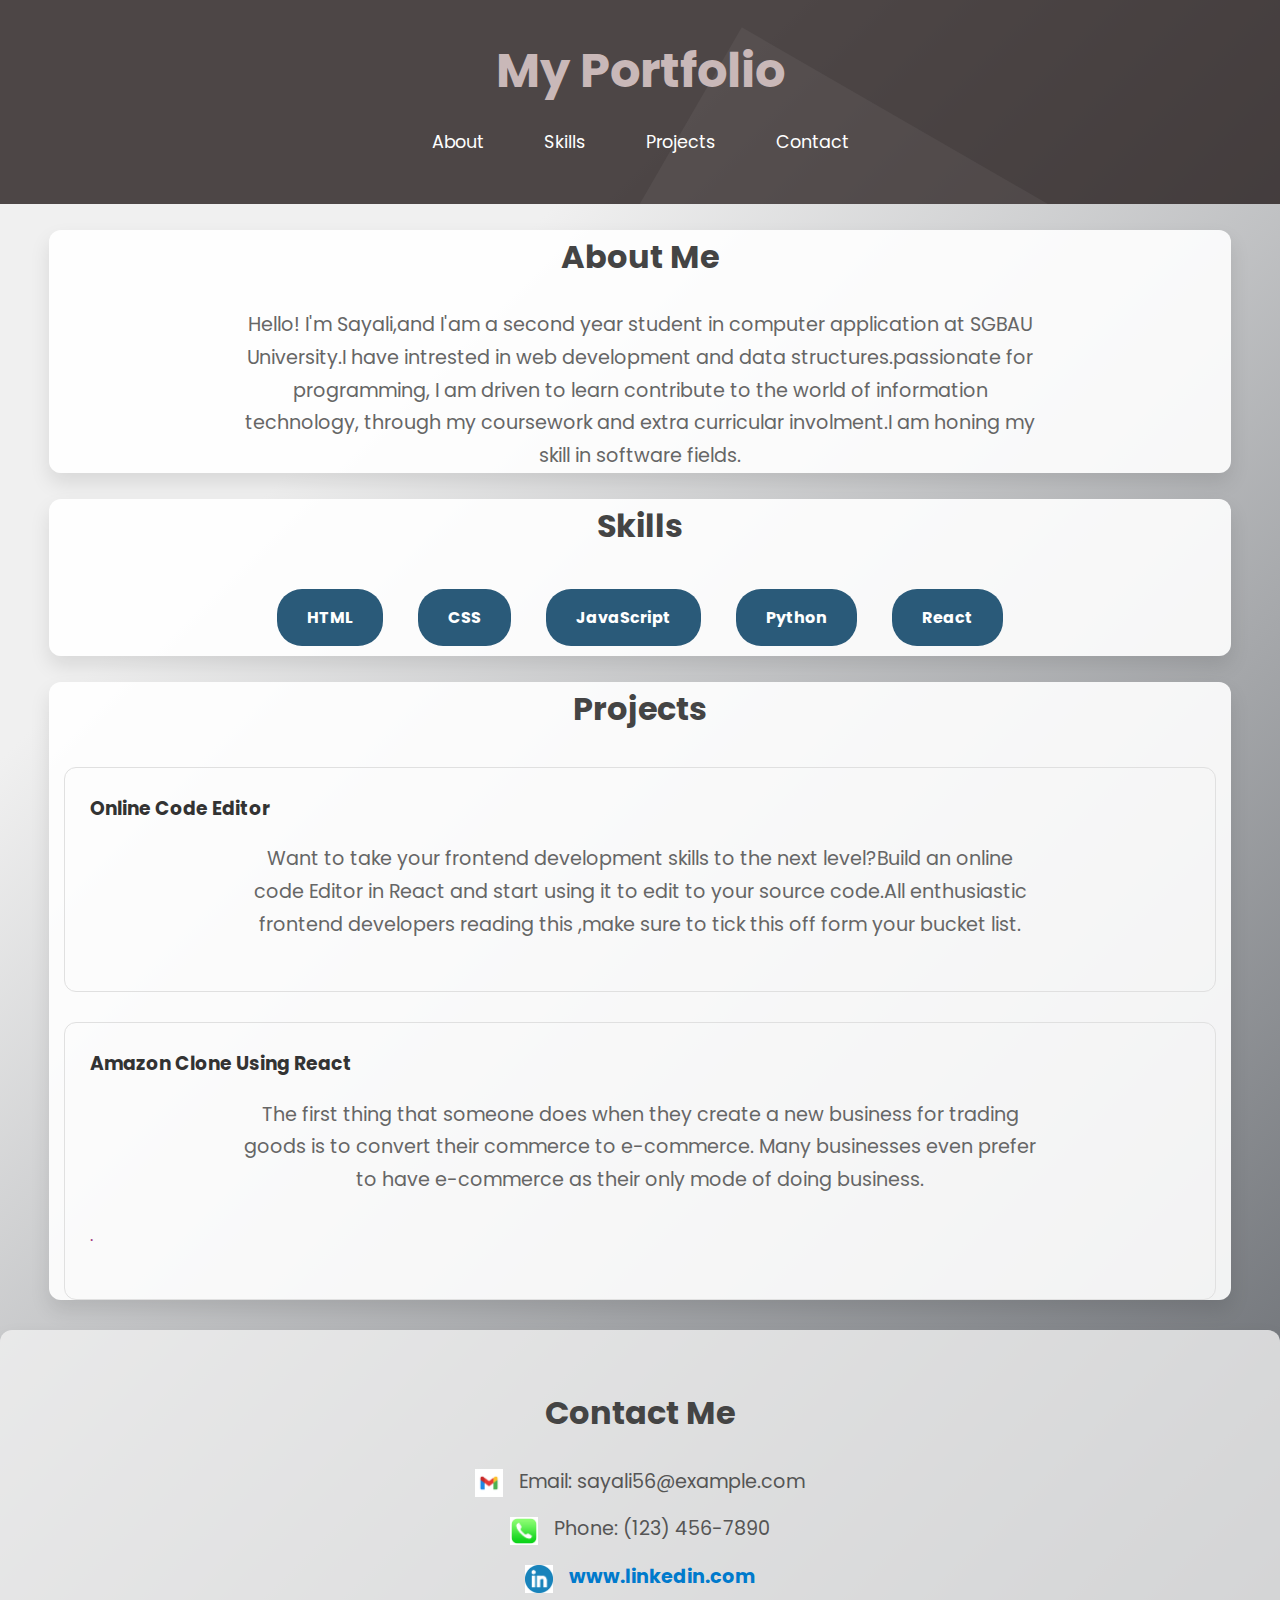
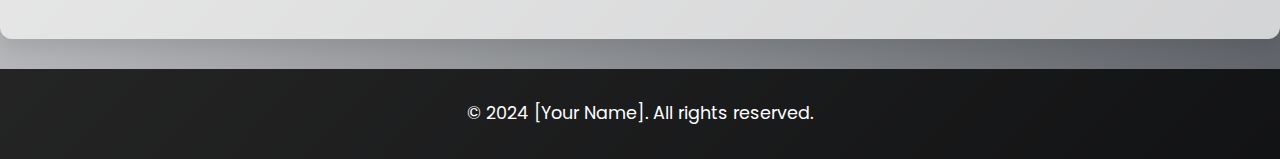
<file: index.html>
<!DOCTYPE html>
<html lang="en">
<head>
    <meta charset="UTF-8">
    <meta name="viewport" content="width=device-width, initial-scale=1.0">
    <title>Portfolio</title>
    <link rel="stylesheet" href="styles.css">
</head>
<body>
    <header>
        <div class="container">
            <h1>My Portfolio</h1>
            <nav>
                <ul>
                    <li><a href="#about">About</a></li>
                    <li><a href="#skills">Skills</a></li>
                    <li><a href="#projects">Projects</a></li>
                    <li><a href="#contact">Contact</a></li>
                </ul>
            </nav>
        </div>
    </header>

    <section id="about" class="container">
        <h2>About Me</h2>
        <p>Hello! I'm Sayali,and I'am a second year student in computer application at SGBAU University.I have intrested in web development
            and data structures.passionate for programming, I am driven to learn contribute to the world of information technology, through my coursework 
            and extra curricular involment.I am honing my skill in software fields.
        </p>
    </section>

    <section id="skills" class="container">
        <h2>Skills</h2>
        <ul>
            <li>HTML</li>
            <li>CSS</li>
            <li>JavaScript</li>
            <li>Python</li>
            <li>React</li>
            <!-- Add more skills as needed -->
        </ul>
    </section>

    <section id="projects" class="container">
        <h2>Projects</h2>
        <div class="project">
            <h3>Online Code Editor</h3>
            <p>Want to take your frontend development skills to the next level?Build an online code Editor
                in React and start using it to edit to your source code.All enthusiastic frontend developers reading 
                this ,make sure to tick this off form your bucket list.
            </p>
        </div>
        <div class="project">
        <h3> Amazon Clone Using React</h3>
        <p>The first thing that someone does when they create a new business for trading goods is to convert
            their commerce to e-commerce. Many businesses even prefer to have e-commerce as their only mode 
            of doing business.
        </p>.</p>
        </div>
        <!-- Add more projects as needed -->
    </section>
    
    <section class="contact-section">
        <h2>Contact Me</h2>
        <div class="contact-item">
            <img src="task1 portfolio/email.jpg" alt="Email Icon">
            <p>Email: sayali56@example.com</p>
        </div>
        <div class="contact-item">
            <img src="task1 portfolio/phone icon.jpg" alt="Phone Icon">
            <p>Phone: (123) 456-7890</p>
        </div>
        <div class="contact-item">
            <img src="task1 portfolio/linkedin.png" alt="LinkedIn Icon">
            <p><a href="https://www.linkedin.com/in/yourprofile">www.linkedin.com</a></p>
        </div>
    </section>
</body>
</html>

    <footer>
        <div class="container">
            <p>&copy; 2024 [Your Name]. All rights reserved.</p>
        </div>
    </footer>
</body>
</html>
</file>
<file: styles.css>
/* creative-styles.css */

@import url('https://fonts.googleapis.com/css2?family=Poppins:wght@300;400;600&display=swap');

body {
    font-family: 'Poppins', sans-serif;
    margin: 0;
    padding: 0;
    background: linear-gradient(135deg, #f0f0f0 25%, #5b5f65 100%);
    color: #a4397d;
    line-height: 1.7;
    overflow-x: hidden;
}
body {
    background-image: url(task1 portfolio\bc-copy(2).jpg);

}
.container {
    width: 90%;
    max-width: 1200px;
    margin: 0 auto;
    padding: 0 15px;
}

header {
    background: rgba(36, 28, 28, 0.8);
    color: #c9b8b8;
    padding: 30px 0;
    text-align: center;
    position: relative;
    overflow: hidden;
}

header::after {
    content: '';
    position: absolute;
    top: 0;
    left: 50%;
    width: 200%;
    height: 200%;
    background: rgba(255, 255, 255, 0.05);
    transform: rotate(30deg);
    transform-origin: left;
    z-index: 0;
}

header h1 {
    margin: 0;
    font-size: 3em;
    position: relative;
    z-index: 1;
}

nav {
    margin-top: 15px;
    position: relative;
    z-index: 1;
}

nav ul {
    list-style: none;
    padding: 0;
    display: flex;
    justify-content: center;
    gap: 20px;
}

nav ul li {
    position: relative;
}

nav ul li a {
    color: #fff;
    text-decoration: none;
    font-size: 1.1em;
    padding: 10px 20px;
    border-radius: 4px;
    transition: all 0.3s ease;
}

nav ul li a:hover {
    background: rgba(255, 255, 255, 0.2);
}

section {
    background: rgba(255, 255, 255, 0.9);
    margin: 30px 0;
    padding: 30px;
    border-radius: 12px;
    box-shadow: 0 10px 20px rgba(0, 0, 0, 0.1);
    transition: transform 0.3s ease, box-shadow 0.3s ease;
}

section:hover {
    transform: translateY(-10px);
    box-shadow: 0 20px 40px rgba(0, 0, 0, 0.2);
}

section h2 {
    text-align: center;
    font-size: 2em;
    margin-bottom: 25px;
    color: #444;
}

section p {
    max-width: 800px;
    margin: 0 auto 25px;
    text-align: center;
    font-size: 1.2em;
    color: #666;
}

#skills ul {
    display: flex;
    justify-content: center;
    flex-wrap: wrap;
    gap: 15px;
    padding: 0;
}

#skills ul li {
    list-style: none;
    background: #2a5a79;
    color: #fff;
    margin: 10px;
    padding: 15px 30px;
    border-radius: 25px;
    font-weight: bold;
    transition: background 0.3s ease;
}

#skills ul li:hover {
    background: #005f99;
}

#projects .project {
    margin: 30px 0;
    padding: 25px;
    border: 1px solid #e0e0e0;
    border-radius: 12px;
    transition: border-color 0.3s ease, box-shadow 0.3s ease;
}

#projects .project:hover {
    border-color: #007acc;
    box-shadow: 0 10px 20px rgba(0, 0, 0, 0.1);
}

#projects .project h3 {
    margin-top: 0;
    color: #333;
}

.contact-section {
    background: rgba(240, 240, 240, 0.8);
    padding: 30px 0;
    text-align: center;
    border-radius: 12px;
}

.contact-section .contact-item {
    margin: 15px 0;
}

.contact-section .contact-item img {
    width: 28px;
    vertical-align: middle;
}

.contact-section .contact-item p {
    display: inline;
    margin-left: 12px;
    font-size: 1.2em;
    color: #555;
}

.contact-section .contact-item a {
    color: #007acc;
    text-decoration: none;
    font-weight: bold;
    transition: color 0.3s ease;
}

.contact-section .contact-item a:hover {
    color: #005f99;
}

footer {
    background: rgba(0, 0, 0, 0.8);
    color: #fff;
    text-align: center;
    padding: 30px 0;
    margin-top: 30px;
}

footer p {
    margin: 0;
    font-size: 1.1em;
}
</file>
